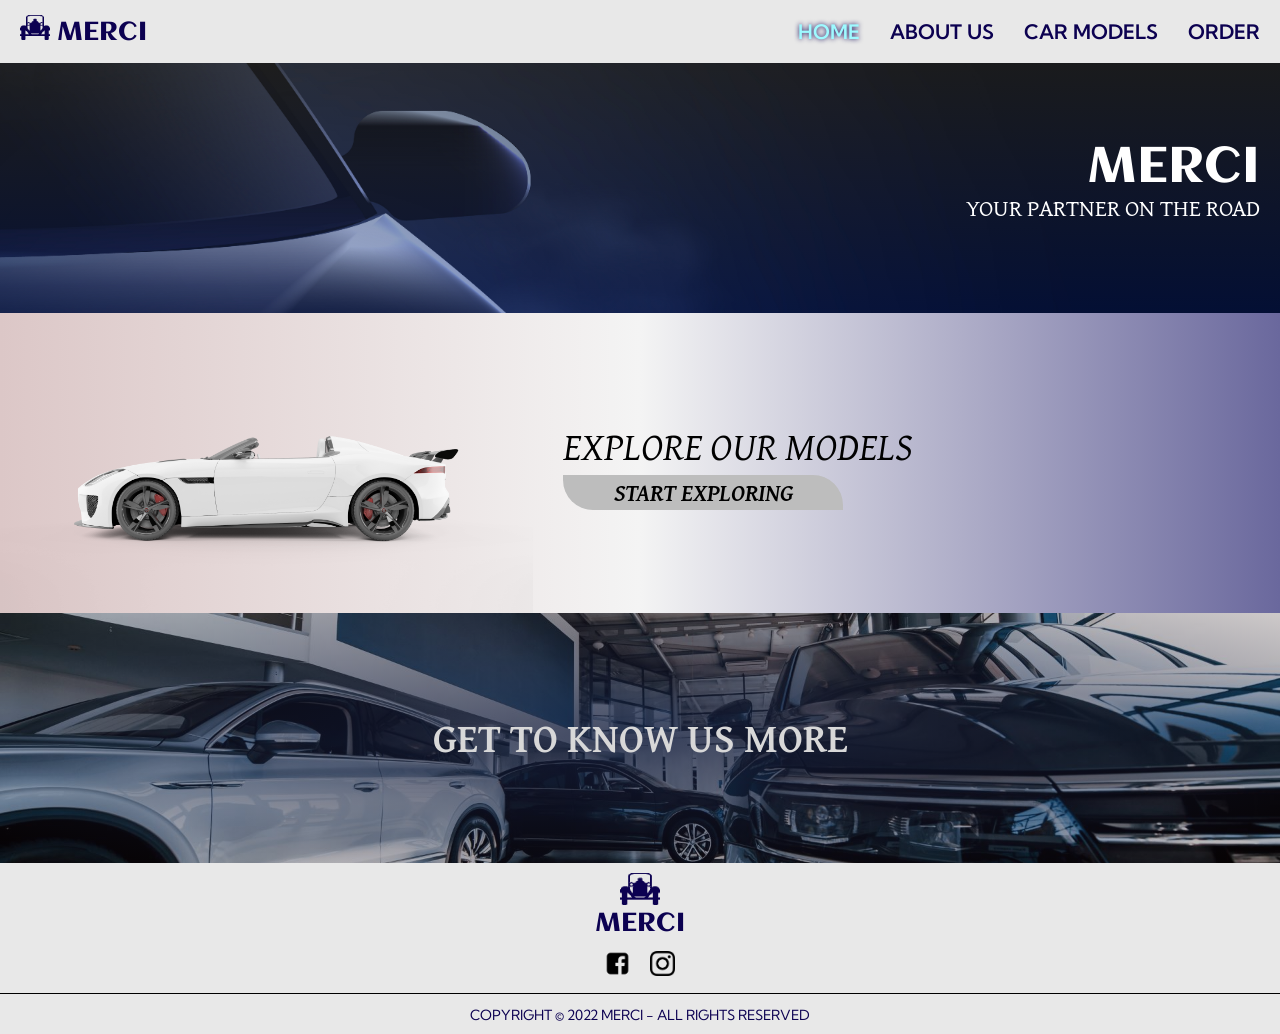
<file: index.html>
<!DOCTYPE html>
<html lang="en">
<head>
    <meta charset="UTF-8">
    <meta http-equiv="X-UA-Compatible" content="IE=edge">
    <meta name="viewport" content="width=device-width, initial-scale=1.0">
    <title>MERCI - HOME</title>
    <link rel="stylesheet" href="./css/style.css">
    <link rel="stylesheet" href="./css/header.css">
    <link rel="stylesheet" href="./css/footer.css">
    <link rel="stylesheet" href="./css/pages/home.css">
</head>
<body>
    <header>
        <a href="./index.html" class="header-logo">
            <img src="./assets/merci-logo.png" alt="" class="header-logo-img">
            MERCI
        </a>
        <input type="checkbox" id="hamburger-toggler">
        <label for="hamburger-toggler" class="hamburger-bars">
            <span class="bar"></span>
            <span class="bar"></span>
            <span class="bar"></span>
        </label>
        <span class="divider"></span>
        <nav class="nav-menu">
            <ul class="nav-list">
                <li><a href="./index.html" class="nav-button current-site">HOME</a></li>
                <li><a href="./html/about.html" class="nav-button">ABOUT US</a></li>
                <li><a href="./html/car.html" class="nav-button">CAR MODELS</a></li>
                <li><a href="./html/order.html" class="nav-button">ORDER</a></li>
            </ul>
        </nav>
    </header>
    <main>
        <section class="section section1">
            <div class="section1-container">
              <div class="section1-title">
                  MERCI
              </div>
              <div class="tagline">
                  YOUR PARTNER ON THE ROAD
              </div>
            </div>
        </section>
        <section class="section">
            <a href="./html/car.html" class="section section2">
                <img src="./assets/background/home-section2.png" alt="">
                <div class="section2-container">
                        <div class="section2-title">EXPLORE OUR MODELS</div>
                        <div class="section2-button"><b>
                            START EXPLORING
                        </b></div>
                </div>
            </a>
        </section>
        <section class="section">
            <a href="./html/about.html" class="section section3">
                <b>
                    GET TO KNOW US MORE
                </b>
            </a>
        </section>
    </main>
    <footer>
        <a href="./html/index.html" class="footer-logo">
            <img src="./assets/merci-logo.png" alt="" class="footer-logo-img">
            MERCI
        </a>
        <div class="social-media">
            <a target="_blank" href="https://web.facebook.com/profile.php?id=100081952036816">
                <img src="./assets/facebook.png" alt="FACEBOOK" id="fb-icon">
            </a>
            <a target="_blank" href="https://www.instagram.com/merci_idn">
                <img src="./assets/Instagram.png" alt="INSTAGRAM" id="ig-icon">
            </a>
        </div>
        <span class="footer-divider"></span>
        <p>
            COPYRIGHT © 2022 MERCI - ALL RIGHTS RESERVED
        </p>
    </footer>
</body>
</html>
</file>
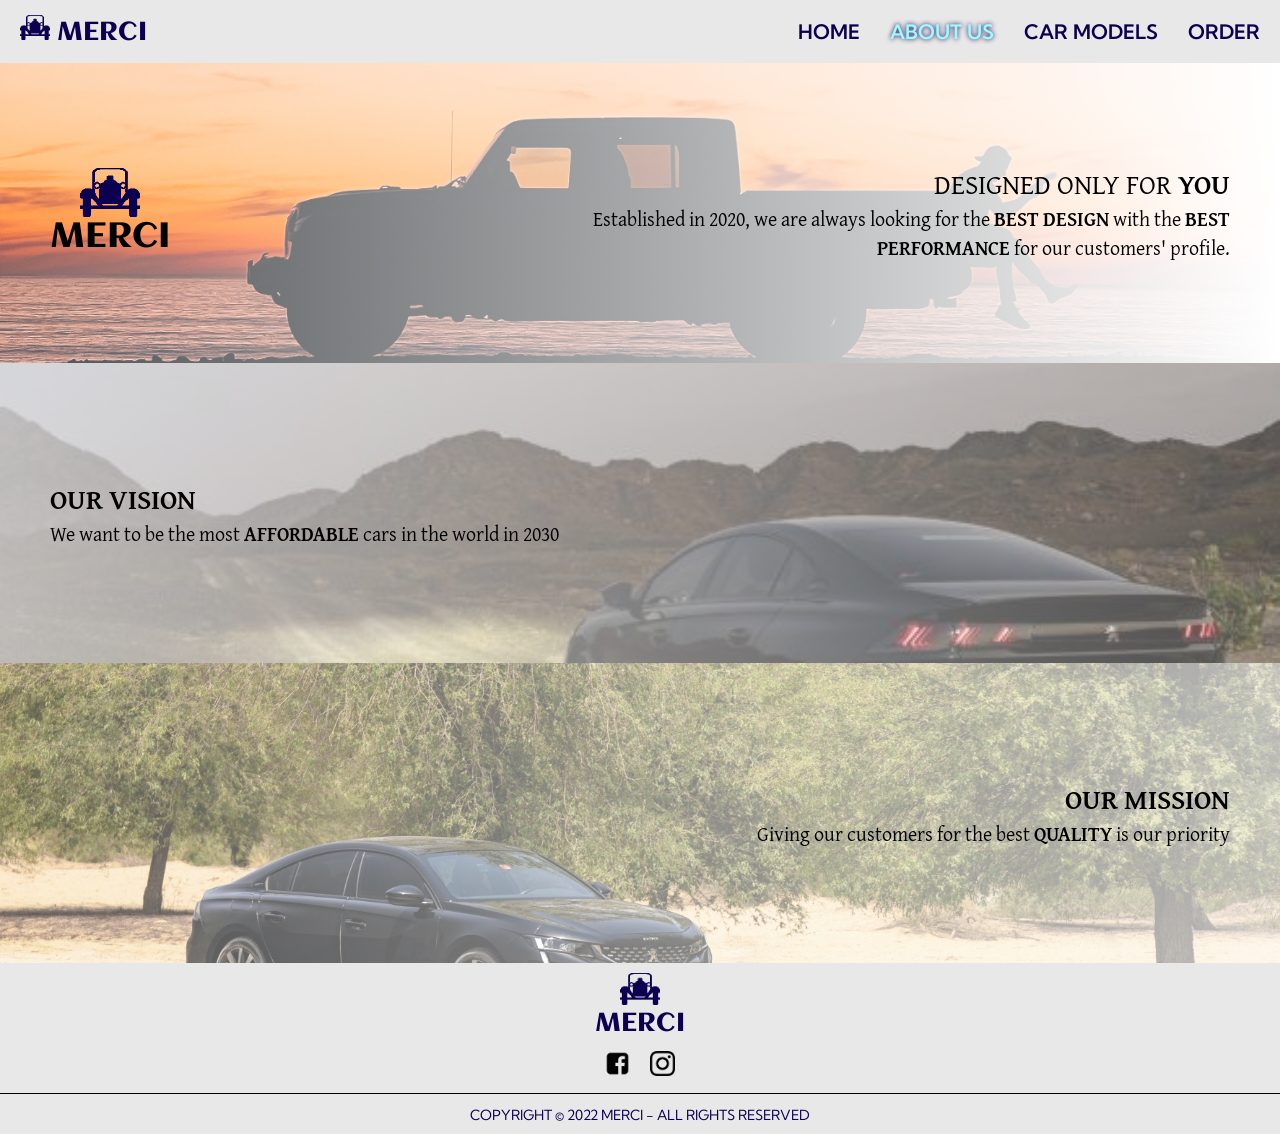
<file: html/about.html>
<!DOCTYPE html>
<html lang="en">
<head>
    <meta charset="UTF-8">
    <meta http-equiv="X-UA-Compatible" content="IE=edge">
    <meta name="viewport" content="width=device-width, initial-scale=1.0">
    <title>MERCI - ABOUT US</title>
    <link rel="stylesheet" href="../css/style.css">
    <link rel="stylesheet" href="../css/header.css">
    <link rel="stylesheet" href="../css/footer.css">
    <link rel="stylesheet" href="../css/pages/about.css">
</head>
<body>
    <header>
        <a href="../index.html" class="header-logo">
            <img src="../assets/merci-logo.png" alt="" class="header-logo-img">
            MERCI
        </a>
        <input type="checkbox" id="hamburger-toggler">
        <label for="hamburger-toggler" class="hamburger-bars">
            <span class="bar"></span>
            <span class="bar"></span>
            <span class="bar"></span>
        </label>
        <span class="divider"></span>
        <nav class="nav-menu">
            <ul class="nav-list">
                <li><a href="../index.html" class="nav-button">HOME</a></li>
                <li><a href="./about.html" class="nav-button current-site">ABOUT US</a></li>
                <li><a href="./car.html" class="nav-button">CAR MODELS</a></li>
                <li><a href="./order.html" class="nav-button">ORDER</a></li>
            </ul>
        </nav>
    </header>
    <main>
        <section class="section" id="section1">
            <div class="logo-container">
                <img src="../assets/merci-logo.png" alt="" id="section1-logo-img">
                <label>MERCI</label>
            </div>
            <div class="text-container">
                <div class="title">
                    DESIGNED ONLY FOR <b>YOU</b>
                </div>
                <div class="content">
                    Established in 2020, we are always looking for the <b>BEST DESIGN</b>
                    with the <b>BEST PERFORMANCE</b> for our customers' profile.
                </div>
            </div>
        </section>
        <section class="section" id="section2">
            <div class="text-container-left">
                <div class="title">
                    <b>
                        OUR VISION
                    </b>
                </div>
                <div class="content">
                    We want to be the most <b>AFFORDABLE</b> cars in the world in 2030
                </div>
            </div>
        </section>
        <section class="section" id="section3">
            <div class="text-container">
                <div class="title">
                    <b>
                        OUR MISSION
                    </b>
                </div>
                <div class="content">
                    Giving our customers for the best <b>QUALITY</b> is our priority
                </div>
            </div>
        </section>
    </main>
    <footer>
        <a href="../index.html" class="footer-logo">
            <img src="../assets/merci-logo.png" alt="" class="footer-logo-img">
            MERCI
        </a>
        <div class="social-media">
            <a target="_blank" href="https://web.facebook.com/profile.php?id=100081952036816">
                <img src="../assets/facebook.png" alt="FACEBOOK" id="fb-icon">
            </a>
            <a target="_blank" href="https://www.instagram.com/merci_idn">
                <img src="../assets/Instagram.png" alt="INSTAGRAM" id="ig-icon">
            </a>
        </div>
        <span class="footer-divider"></span>
        <p>
            COPYRIGHT © 2022 MERCI - ALL RIGHTS RESERVED
        </p>
    </footer>
</body>
</html>
</file>
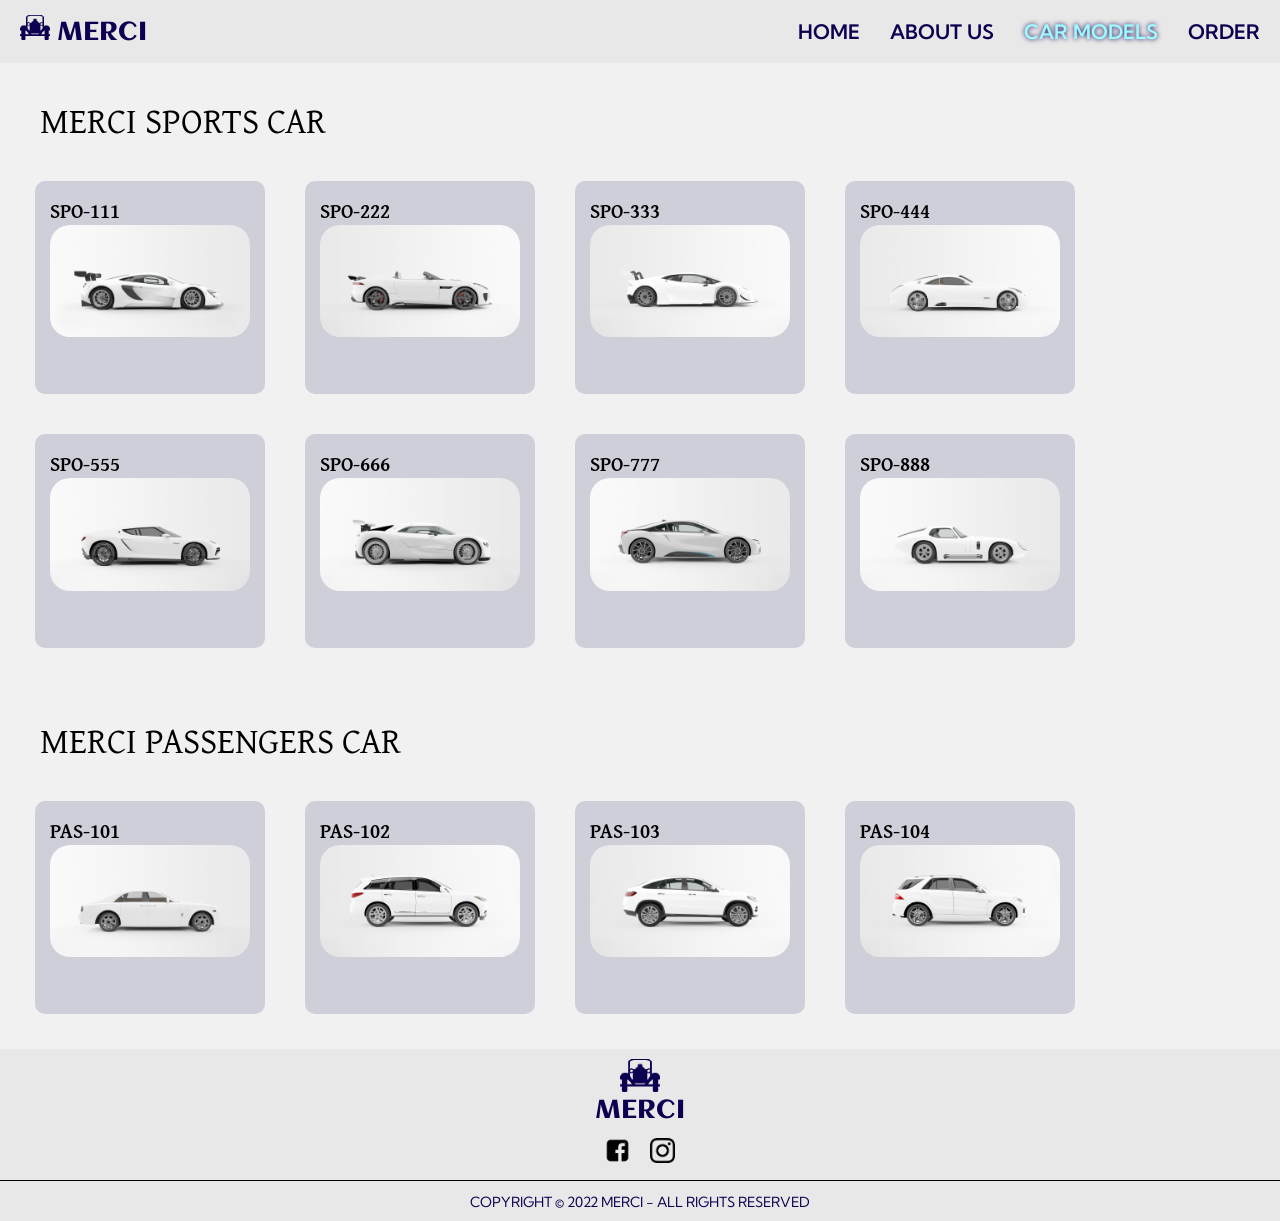
<file: html/car.html>
<!DOCTYPE html>
<html lang="en">
<head>
    <meta charset="UTF-8">
    <meta http-equiv="X-UA-Compatible" content="IE=edge">
    <meta name="viewport" content="width=device-width, initial-scale=1.0">
    <title>MERCI - CAR MODELS</title>
    <link rel="stylesheet" href="../css/style.css">
    <link rel="stylesheet" href="../css/header.css">
    <link rel="stylesheet" href="../css/footer.css">
    <link rel="stylesheet" href="../css/pages/car.css">
</head>
<body>
    <header>
        <a href="../index.html" class="header-logo">
            <img src="../assets/merci-logo.png" alt="" class="header-logo-img">
            MERCI
        </a>
        <input type="checkbox" id="hamburger-toggler">
        <label for="hamburger-toggler" class="hamburger-bars">
            <span class="bar"></span>
            <span class="bar"></span>
            <span class="bar"></span>
        </label>
        <span class="divider"></span>
        <nav class="nav-menu">
            <ul class="nav-list">
                <li><a href="../index.html" class="nav-button">HOME</a></li>
                <li><a href="./about.html" class="nav-button">ABOUT US</a></li>
                <li><a href="./car.html" class="nav-button  current-site">CAR MODELS</a></li>
                <li><a href="./order.html" class="nav-button">ORDER</a></li>
            </ul>
        </nav>
    </header>
    <main>
        <label>MERCI SPORTS CAR</label>
        <section class="cards-container">
            <a href="./order.html">
                <div class="cards">
                    <div class="car-name">
                        <b>
                            SPO-111
                        </b>
                    </div>
                    <div class="img-container">
                        <img src="../assets/cars/car01.jpg" alt="" class="car-img">
                    </div>
                </div>
            </a>
            <a href="./order.html">
                <div class="cards">
                    <div class="car-name">
                        <b>
                            SPO-222
                        </b>
                    </div>
                    <div class="img-container">
                        <img src="../assets/cars/car02.jpg" alt="" class="car-img">
                    </div>
                </div>
            </a>
            <a href="./order.html">
                <div class="cards">
                    <div class="car-name">
                        <b>
                            SPO-333
                        </b>
                    </div>
                    <div class="img-container">
                        <img src="../assets/cars/car03.jpg" alt="" class="car-img">
                    </div>
                </div>
            </a>
            <a href="./order.html">
                <div class="cards">
                    <div class="car-name">
                        <b>
                            SPO-444
                        </b>
                    </div>
                    <div class="img-container">
                        <img src="../assets/cars/car04.jpg" alt="" class="car-img">
                    </div>
                </div>
            </a>
            <a href="./order.html">
                <div class="cards">
                    <div class="car-name">
                        <b>
                            SPO-555
                        </b>
                    </div>
                    <div class="img-container">
                        <img src="../assets/cars/car05.jpg" alt="" class="car-img">
                    </div>
                </div>
            </a>
            <a href="./order.html">
                <div class="cards">
                    <div class="car-name">
                        <b>
                            SPO-666
                        </b>
                    </div>
                    <div class="img-container">
                        <img src="../assets/cars/car06.jpg" alt="" class="car-img">
                    </div>
                </div>
            </a>
            <a href="./order.html">
                <div class="cards">
                    <div class="car-name">
                        <b>
                            SPO-777
                        </b>
                    </div>
                    <div class="img-container">
                        <img src="../assets/cars/car07.jpg" alt="" class="car-img">
                    </div>
                </div>
            </a>
            <a href="./order.html">
                <div class="cards">
                    <div class="car-name">
                        <b>
                            SPO-888
                        </b>
                    </div>
                    <div class="img-container">
                        <img src="../assets/cars/car08.jpg" alt="" class="car-img">
                    </div>
                </div>
            </a>

        </section>

        <label>MERCI PASSENGERS CAR</label>
        <section class="cards-container">
            <a href="./order.html">
                <div class="cards">
                    <div class="car-name">
                        <b>
                          PAS-101
                        </b>
                    </div>
                    <div class="img-container">
                        <img src="../assets/cars/car09.jpg" alt="" class="car-img">
                    </div>
                </div>
            </a>
            <a href="./order.html">
                <div class="cards">
                    <div class="car-name">
                        <b>
                          PAS-102
                        </b>
                    </div>
                    <div class="img-container">
                        <img src="../assets/cars/car10.jpg" alt="" class="car-img">
                    </div>
                </div>
            </a>
            <a href="./order.html">
                <div class="cards">
                    <div class="car-name">
                        <b>
                          PAS-103
                        </b>
                    </div>
                    <div class="img-container">
                        <img src="../assets/cars/car11.jpg" alt="" class="car-img">
                    </div>
                </div>
            </a>
            <a href="./order.html">
                <div class="cards">
                    <div class="car-name">
                        <b>
                          PAS-104
                        </b>
                    </div>
                    <div class="img-container">
                        <img src="../assets/cars/car12.jpg" alt="" class="car-img">
                    </div>
                </div>
            </a>
        </section>
    </main>
    <footer>
        <a href="../index.html" class="footer-logo">
            <img src="../assets/merci-logo.png" alt="" class="footer-logo-img">
            MERCI
        </a>
        <div class="social-media">
            <a target="_blank" href="https://web.facebook.com/profile.php?id=100081952036816">
                <img src="../assets/facebook.png" alt="FACEBOOK" id="fb-icon">
            </a>
            <a target="_blank" href="https://www.instagram.com/merci_idn">
                <img src="../assets/Instagram.png" alt="INSTAGRAM" id="ig-icon">
            </a>
        </div>
        <span class="footer-divider"></span>
        <p>
            COPYRIGHT © 2022 MERCI - ALL RIGHTS RESERVED
        </p>
    </footer>
</body>
</html>
</file>
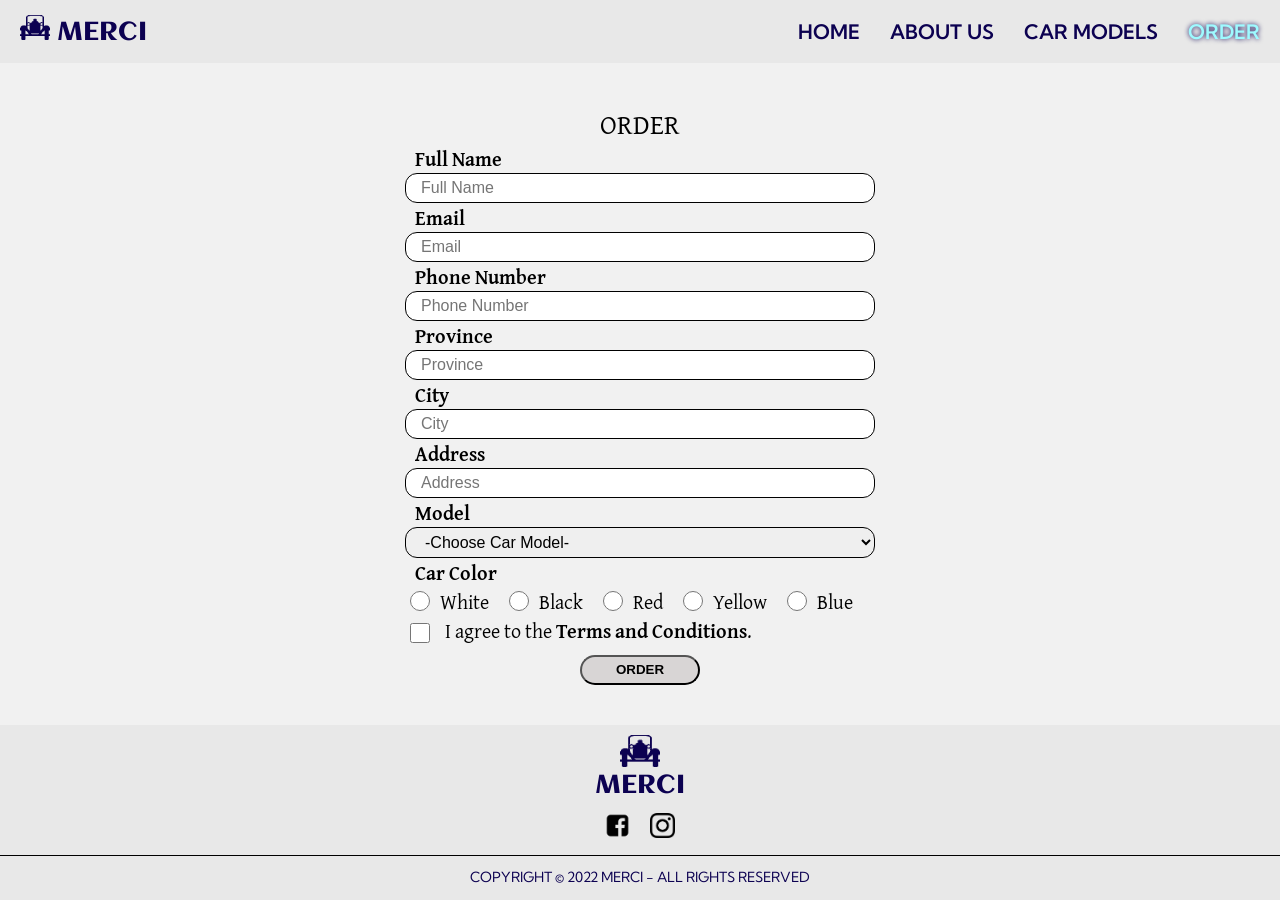
<file: html/order.html>
<!DOCTYPE html>
<html lang="en">
<head>
    <meta charset="UTF-8">
    <meta http-equiv="X-UA-Compatible" content="IE=edge">
    <meta name="viewport" content="width=device-width, initial-scale=1.0">
    <title>MERCI - ORDER FORM</title>
    <link rel="stylesheet" href="../css/style.css">
    <link rel="stylesheet" href="../css/header.css">
    <link rel="stylesheet" href="../css/footer.css">
    <link rel="stylesheet" href="../css/pages/order.css">
</head>
<body>
    <header>
        <a href="../index.html" class="header-logo">
            <img src="../assets/merci-logo.png" alt="" class="header-logo-img">
            MERCI
        </a>
        <input type="checkbox" id="hamburger-toggler">
        <label for="hamburger-toggler" class="hamburger-bars">
            <span class="bar"></span>
            <span class="bar"></span>
            <span class="bar"></span>
        </label>
        <span class="divider"></span>
        <nav class="nav-menu">
            <ul class="nav-list">
                <li><a href="../index.html" class="nav-button">HOME</a></li>
                <li><a href="./about.html" class="nav-button">ABOUT US</a></li>
                <li><a href="./car.html" class="nav-button">CAR MODELS</a></li>
                <li><a href="./order.html" class="nav-button current-site">ORDER</a></li>
            </ul>
        </nav>
    </header>
    <main>
        <div class="page-title">ORDER</div>
        <form
            action="./order.html"
            name="order-form"
            class="order-form"
        >
            <div class="row">
                <label for="name">Full Name</label>
                <input type="text" name="name" id="name" placeholder="Full Name">
            </div>
            <div class="row">
                <label for="email">Email</label>
             <input type="email" name="email" id="email" placeholder="Email">
            </div>
            <div class="row">
                <label for="phone-number">Phone Number</label>
                <input type="tel" name="phone-number" id="phone-number" placeholder="Phone Number">
            </div>
            <div class="row">
                <label for="province">Province</label>
                <input type="text" name="province" id="province" placeholder="Province">
            </div>
            <div class="row">
                <label for="city">City</label>
                <input type="text" name="city" id="city" placeholder="City">
            </div>
            <div class="row">
                <label for="address">Address</label>
                <input type="text" name="address" id="address" placeholder="Address">
            </div>
            <div class="row">
                <label for="model">Model</label>
                <select name="model" id="model">
                    <option value="NULL">-Choose Car Model-</option>
                    <option value="SPO-111">SPO-111</option>
                    <option value="SPO-222">SPO-222</option>
                    <option value="SPO-333">SPO-333</option>
                    <option value="SPO-444">SPO-444</option>
                    <option value="SPO-555">SPO-555</option>
                    <option value="SPO-666">SPO-666</option>
                    <option value="SPO-777">SPO-777</option>
                    <option value="SPO-888">SPO-888</option>
                    <option value="PAS-101">PAS-101</option>
                    <option value="PAS-102">PAS-102</option>
                    <option value="PAS-103">PAS-103</option>
                    <option value="PAS-104">PAS-104</option>
                </select>
            </div>
            <div class="row">
                <label for="color">Car Color</label>
                <div class="color-row">
                    <div>
                        <input type="radio" name="color" value="white" class="color" id="white">
                        <label for="white">White</label>
                    </div>
                    <div>
                        <input type="radio" name="color" value="black" class="color" id="black">
                        <label for="black">Black</label>
                    </div>
                    <div>
                        <input type="radio" name="color" value="red" class="color" id="red">
                        <label for="red">Red</label>
                    </div>
                    <div>
                        <input type="radio" name="color" value="yellow" class="color" id="yellow">
                        <label for="yellow">Yellow</label>
                    </div>
                    <div>
                        <input type="radio" name="color" value="blue" class="color" id="blue">
                        <label for="blue">Blue</label>
                    </div>
                </div>
            </div>
            <div class="check">
                <input type="checkbox" name="terms" id="terms" class="checkbox">
                <label for="terms">I agree to the <b>Terms and Conditions</b>.</label>
            </div>
            <button type="submit">ORDER</button>
        </form>
    </main>
    <footer>
        <a href="../index.html" class="footer-logo">
            <img src="../assets/merci-logo.png" alt="" class="footer-logo-img">
            MERCI
        </a>
        <div class="social-media">
            <a target="_blank" href="https://web.facebook.com/profile.php?id=100081952036816">
                <img src="../assets/facebook.png" alt="FACEBOOK" id="fb-icon">
            </a>
            <a target="_blank" href="https://www.instagram.com/merci_idn">
                <img src="../assets/Instagram.png" alt="INSTAGRAM" id="ig-icon">
            </a>
        </div>
        <span class="footer-divider"></span>
        <p>
            COPYRIGHT © 2022 MERCI - ALL RIGHTS RESERVED
        </p>
    </footer>
</body>
</html>
</file>
<file: css/style.css>
/* font for logo */
@import url('https://fonts.googleapis.com/css2?family=Aclonica&display=swap');
/* font for header-footer */
@import url('https://fonts.googleapis.com/css2?family=Kumbh+Sans:wght@300&display=swap');
/* font for content */
@import url('https://fonts.googleapis.com/css2?family=Gentium+Plus:ital@0;1&display=swap');

* {
    margin :0px;
    padding: 0px;
    box-sizing: border-box;
}


:root {
    font-size: 20px;
}


html, body{
    min-height: 100vh;
    overflow-x: hidden;
    background-color: rgb(232, 232, 232);
}

main {
    display: flex;
    flex-direction: column;
    background-color: rgb(241, 241, 241);
    align-items: center;
    justify-content: center;
    font-family: 'Gentium Plus', serif;
}
</file>
<file: css/header.css>
header {
    display: flex;
    padding: 15px 20px;
    background-color: rgb(232, 232, 232);
    justify-content: space-between;
    flex-wrap: wrap;
    font-size: 1rem;
    align-items: center;
}

header a {
    text-decoration: none;
}

.header-logo {
    font-size: 1.3rem;
    color: rgb(12, 1, 81);
    font-family: 'Aclonica', sans-serif;
    gap: 5px;
}

.header-logo-img {
    width: 30px;
    height: auto;
}

.nav-list {
    list-style: none;
    display: flex;
    gap: 30px;
    font-size: 1rem;
    font-family: 'Kumbh Sans', sans-serif;
}

.nav-button {
    color: rgb(12, 1, 81);
    font-weight: 600;
}

.nav-button:hover {
    color: rgb(158, 250, 255);
    text-shadow: 0px 0px 5px rgb(12, 1, 81);
    transition-duration: 0.1s;
}

.nav-button:active {
    text-shadow: 0px 0px 5px rgb(12, 1, 81);
}

.current-site {
    color: rgb(158, 250, 255);
    text-shadow: 0px 0px 5px rgb(12, 1, 81);
    font-weight: 600;
}

.bar {
    background-color: rgb(12, 1, 81);
    display: block;
    height: 3px;
    width:20px;
    margin:2px;
    border-radius: 9px;
}

#hamburger-toggler,
.hamburger-bars, .divider {
    display: none;
}

@media screen and (max-width: 768px) {
    .nav-menu {
        width: 100%;
        overflow: hidden;
        max-height: 0;
    }
    .nav-list {
        flex-direction: column;
        align-items: center;
        gap: 0;
    }

    .nav-list li, .nav-list li a{
        padding: 15px 25px;
    }

    .hamburger-bars {
        display: flex;
        flex-direction: column;
        cursor: pointer;
    }

    #hamburger-toggler:checked ~ .nav-menu{    
        max-height: 100%;
    }

    #hamburger-toggler:checked ~ .divider{
        display: block;
        height: 1px;
        width: 100%;
        background-color: black;
        margin-top: 15px;
    }
    
    #hamburger-toggler:checked ~ .hamburger-bars .bar:nth-child(1) {
        transform: translateY(9px) rotate(45deg);
        transition: 0.3s;
    }

    #hamburger-toggler:checked ~ .hamburger-bars .bar:nth-child(2) {
        visibility: hidden;
    }

    #hamburger-toggler:checked ~ .hamburger-bars .bar:nth-child(3) {
        transform: translateY(-4px) rotate(-45deg);
        transition: 0.3s;
    }
}
</file>
<file: css/footer.css>
footer {
    display: flex;
    align-items: center;
    justify-content: center;
    background-color: rgb(232, 232, 232);
    flex-direction: column;
    color: rgb(12, 1, 81);
    font-family: 'Kumbh Sans', sans-serif;
    padding: 10px 0;
    gap: 2px;
}

footer a{
    color: rgb(12, 1, 81);
    text-decoration: none;
}

.logo {
    font-size: 1.5rem;
    color: rgb(12, 1, 81);
    font-family: 'Aclonica', sans-serif;
} 

.footer-divider {
    display: block;
    height: 1px;
    width: 100%;
    background-color: black;
    margin: 10px 0;
}

.footer-logo {
    font-size: 1.3rem;
    color: rgb(12, 1, 81);
    font-family: 'Aclonica', sans-serif;
    gap: 5px;
    display: flex;
    flex-direction: column;
    align-items: center;
    margin-bottom: 10px;
}

.footer-logo-img {
    width: 40px;
}

.social-media {
    display: flex;
    gap: 20px;
}

#fb-icon, #ig-icon {
    width: 25px;
    height: 25px;
}

footer p {
    font-size: 0.7rem;
}
</file>
<file: css/pages/home.css>
main a {
    text-decoration: none;
    color: black;
}

.section img {
    width: 300px;
}

.section {
    display: flex;
    justify-content: center;
    align-items: center;
    width: 100%;
    min-height: 250px;
}

.section1 {
    flex-direction: column;
    background-image: 
        linear-gradient(
            rgba(255, 255, 255, 0.1),
            rgba(17, 71, 248, 0.2)
            ),
        url(../../assets/background/home-section1.jpg);
    background-size: cover;
    background-position: top center;
    align-items: flex-end;
    color: rgb(255, 255, 255);
    padding: 20px;
  }

.section1-container {
    text-align: right;
    line-height: 40px;

}

.tagline {
    font-size: 1.2rem;
}

.section1-title {
    font-family: 'Aclonica', sans-serif;
    font-size: 2.5rem;
}

.section2 {
    text-align: center;
    gap: 30px;
    justify-content: flex-start;
    background-image: linear-gradient(-90deg,
        rgb(106, 104, 157),
        rgb(244, 244, 244),
        rgb(220, 199, 199)
    );
}

.section2 img {
    height: 300px;
    width: auto;
}
.section2-container {
    font-size: 1.2rem;
    font-style: italic;
}

.section2-title {
    font-size: 2rem;
}

.section2-button {
    background-color: rgb(189, 189, 189);
    width: 80%;
    border-radius: 0 30px 0;
}

.section2:hover {
    background-image: linear-gradient(-90deg,
        rgb(106, 104, 157),
        rgb(220, 199, 199)
    );
}

.section2:hover .section2-button{
    transition-duration: 0.3s;
    background-color: rgb(104, 104, 104);
    color: rgb(214, 248, 237);
    text-shadow: 0px 0px 5px rgb(136, 112, 228);
}

.section3 {
    background-image: 
        radial-gradient(
            rgba(21, 30, 61, 0.8),
            rgba(29, 8, 8, 0.2)), 
        url("../../assets/background/home-section3.jpg");
    background-size: cover;
    background-position: top center;
    font-size: 2rem;
    color: rgb(216, 216, 216);
}

.section3:hover {
    text-shadow: 1px 1px 5px rgb(112, 112, 112);
    background-image: 
        radial-gradient(
            rgba(21, 30, 61, 0.8),
            rgba(29, 8, 8, 0.765)), 
        url("../../assets/background/home-section3.jpg");
    
}

@media (max-width: 576px) {
    :root {
        font-size: 12px;
    }

    .section2 img {
        height: auto;
        width: 200px;
    }
    
    .section2-container {
        font-size: 1rem;
    }

    .section2-title {
        font-size: 1.8rem;
    }
}

@media (max-width: 810px) {
    :root {
        font-size: 16px;
    }

    .section2 img {
        height: auto;
        width: 250px;
    }

    .section2-button {
        width: 60%;
    }
}
</file>
<file: css/pages/about.css>
.section {
    width: 100%;
    display: flex;
    padding: 50px;
}

#section1 {
    background-color: aqua;
    justify-content: space-between;
    text-align: right;
}

.logo-container {
    display: flex;
    flex-direction: column;
    align-items: center;
    justify-content: center;
    font-size: 35px;
    font-family: 'Aclonica', sans-serif;
}
 
#section1-logo-img {
    width: 60px;
    height: auto;
    display: flex;
}

.text-container, .text-container-left {
    display: flex;
    flex-direction: column;
    align-items: flex-end;
    justify-content: center;
    text-align: right;
    width: 100%;
    min-height: 200px;
}

.text-container-left {
    align-items: flex-start;
    text-align: left;
}

.title {
    font-size: 1.4rem;
}

.content {
    font-size: 1rem;
}

#section1 .content {
    width: 70%;
}

#section1 {
    background-size: cover;
    background-position: center center;
    background-image: 
        linear-gradient(90deg,
            rgba(255, 255, 255, 0.3),
            rgba(255, 255, 255,1)
        ),
        url(../../assets/background/About-section1.jpg);
    
}

#section2 {
    background-size: cover;
    background-position: center center;
    background-image: 
        linear-gradient(990deg,
            rgba(255, 255, 255, 0.3),
            rgba(255, 255, 255,0.7)
        ),
        url(../../assets/background/About-section2.jpg);
    
}

#section3 {
    background-size: cover;
    background-position: center center;
    background-image: 
        linear-gradient(90deg,
            rgba(255, 255, 255, 0.3),
            rgba(255, 255, 255,0.7)
        ),
        url(../../assets/background/About-section3.jpg);
    
}


@media (max-width: 576px) {
    :root {
        font-size: 12px;
    }
    .logo-container{
        font-size: 30px;
    }
    #section1-logo-img {
        width: 40px;
        height: auto;
    }
    .title {
        font-size: 1.3rem;
    }
    #section1 .content {
        width: 80%;
    }
}

@media (max-width: 810px) {
    :root {
        font-size: 16px;
    }
}
</file>
<file: css/pages/car.css>
main label {
    text-align: left;
    width: 100%;
    padding: 30px 40px 0;
    font-size: 1.8rem;
}

main a {
    text-decoration: none;
    color: black;
}

.cards {
    background-color: rgb(207, 207, 218);
    border-radius: 10px;
    display: flex;
    flex-direction: column;
    padding: 15px;
    padding-bottom: 50px;
    margin: 20px;
    cursor: pointer;
}

.img-container {
    width: 200px;
}

.car-img {
    width: 100%;
    border-radius: 20px;
}

.cards-container {
    display: flex;
    justify-content: flex-start;
    width: 100%;
    flex-wrap: wrap;
    padding: 15px;
}

.cards:hover .img-container {
    width: 250px;
    transition-duration: 0.4s;
}

/* hover image + pseudo element */
.cards:hover .img-container::after {
    content: "CLICK TO ORDER NOW";
    display: flex;
    justify-content: center;
    text-align: center;
}

.cards:active {
    background-color: aliceblue;
    
}
</file>
<file: css/pages/order.css>
main {
    padding: 40px;
    font-size: 1rem;
}

.page-title {
    font-size: 1.4rem;
}

.order-form {
    display: flex;
    flex-direction: column;
}

.row {
    display: flex;
    flex-direction: column;
    width: 470px;
    justify-content: space-between;
    /* background-color: blue; */
}

.row label {
    padding-left: 10px;
    font-weight: bolder;
}

.row input, .row select{
    border: 1px solid;
    border-radius: 12px;
    padding: 5px 15px;
    font-size: 0.8rem;
}

.row select, .color-row div label, .color, .check label, .checkbox
 {
    cursor: pointer;
}

.color-row {
    display: flex;
    width: 470px;
    align-items: center;
    justify-content: flex-start;
    flex-wrap: wrap;
}

.color-row div{
    display: inline-flex;
    padding: 0 15px 0 5px;
    align-items: center;
}

.color-row label {
    font-weight: normal;
}

.color {
    width: 20px;
    height: 20px;
    visibility: visible;
}

#white {
    accent-color: white;
}

#black {
    accent-color: black;
}

#red {
    accent-color: red;
}

#yellow {
    accent-color: yellow;
}

#blue {
    accent-color: blue;
}


.check {
    display: flex;
    align-items: center;
    justify-content: left;
    padding-bottom: 10px;
}

.checkbox {
    width: 20px;
    height: 20px;
    margin: 5px 15px 0 5px;
    accent-color: rgb(114, 213, 255);
}

form button {
    background-color: rgb(216, 213, 213);
    width: 120px;
    height: 30px;
    border-radius: 20px;
    align-self: center;
    font-weight: bold;
    cursor: pointer;
}

form button:hover {
    background-color: rgba(30, 98, 201, 0.557);
}

form button:active {
    color: white;
    background-color: rgb(0, 40, 99);
}
</file>
